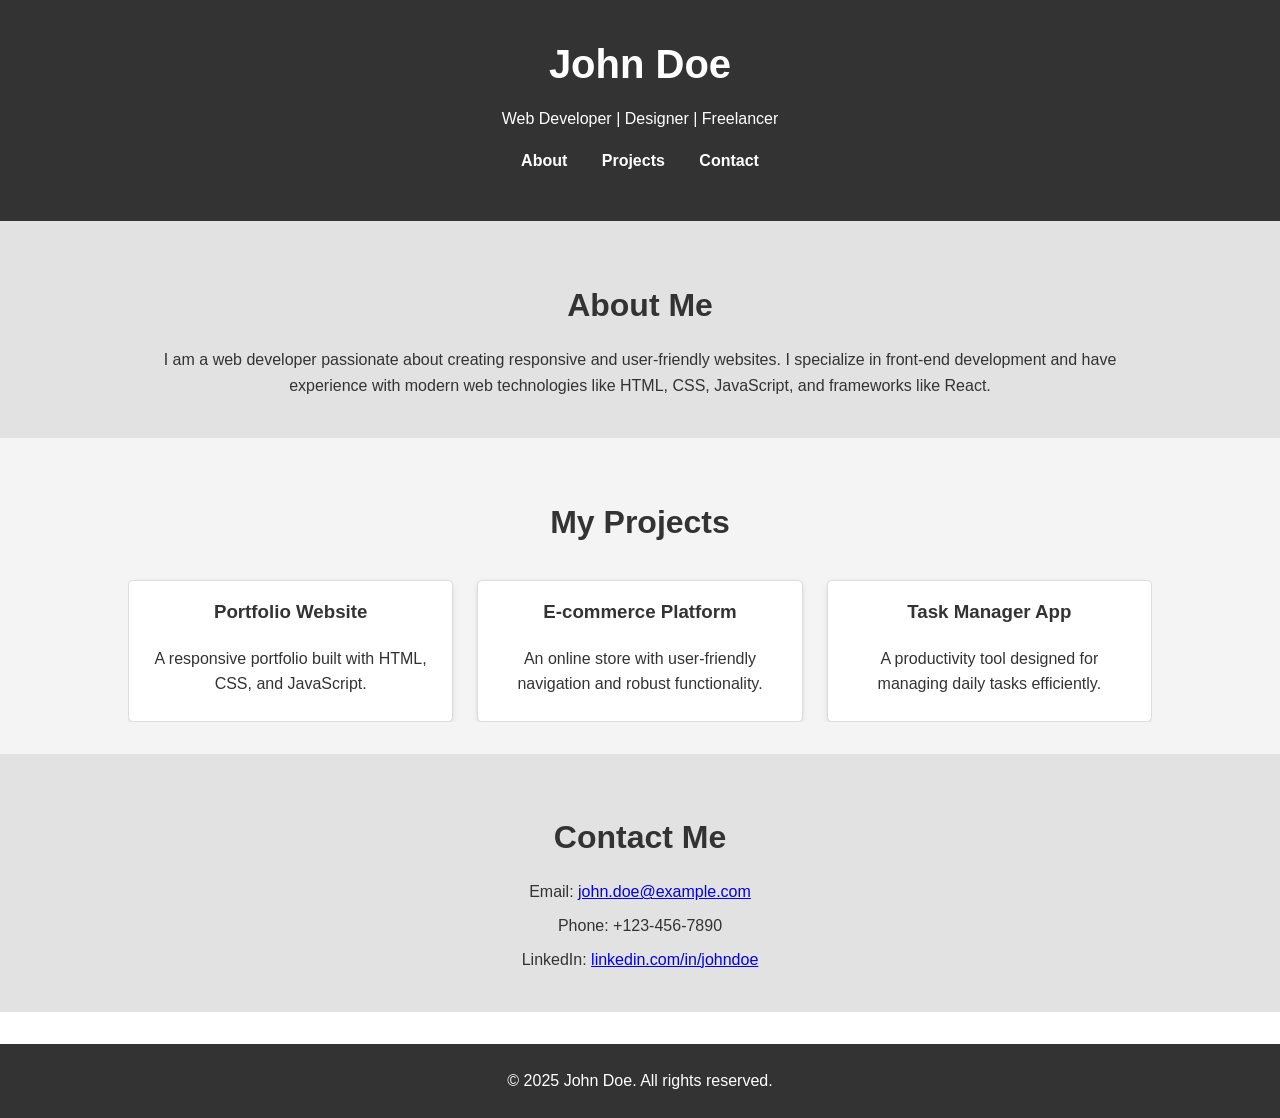
<file: index.html>
<!DOCTYPE html>
<html lang="en">
<head>
  <meta charset="UTF-8">
  <meta name="viewport" content="width=device-width, initial-scale=1.0">
  <title>Portfolio</title>
  <link rel="stylesheet" href="styles.css">
</head>
<body>
  <header class="header">
    <div class="container">
      <h1>John Doe</h1>
      <p>Web Developer | Designer | Freelancer</p>
      <nav>
        <ul class="nav-links">
          <li><a href="#about">About</a></li>
          <li><a href="#projects">Projects</a></li>
          <li><a href="#contact">Contact</a></li>
        </ul>
      </nav>
    </div>
  </header>

  <section id="about" class="section">
    <div class="container">
      <h2>About Me</h2>
      <p>
        I am a web developer passionate about creating responsive and user-friendly websites. I specialize in front-end development and have experience with modern web technologies like HTML, CSS, JavaScript, and frameworks like React.
      </p>
    </div>
  </section>

  <section id="projects" class="section">
    <div class="container">
      <h2>My Projects</h2>
      <div class="project-grid">
        <div class="project-card">
          <h3>Portfolio Website</h3>
          <p>A responsive portfolio built with HTML, CSS, and JavaScript.</p>
        </div>
        <div class="project-card">
          <h3>E-commerce Platform</h3>
          <p>An online store with user-friendly navigation and robust functionality.</p>
        </div>
        <div class="project-card">
          <h3>Task Manager App</h3>
          <p>A productivity tool designed for managing daily tasks efficiently.</p>
        </div>
      </div>
    </div>
  </section>

  <section id="contact" class="section">
    <div class="container">
      <h2>Contact Me</h2>
      <p>Email: <a href="mailto:john.doe@example.com">john.doe@example.com</a></p>
      <p>Phone: +123-456-7890</p>
      <p>LinkedIn: <a href="https://linkedin.com/in/johndoe" target="_blank">linkedin.com/in/johndoe</a></p>
    </div>
  </section>

  <footer class="footer">
    <div class="container">
      <p>© 2025 John Doe. All rights reserved.</p>
    </div>
  </footer>
</body>
</html>
</file>
<file: styles.css>
/* General Styles */
body {
    font-family: 'Arial', sans-serif;
    margin: 0;
    padding: 0;
    line-height: 1.6;
    color: #333;
  }
  
  .container {
    width: 80%;
    margin: auto;
    overflow: hidden;
  }
  
  /* Header */
  .header {
    background: #333;
    color: #fff;
    padding: 2rem 0;
    text-align: center;
  }
  
  .header h1 {
    margin: 0;
    font-size: 2.5rem;
  }
  
  .header p {
    margin: 10px 0;
  }
  
  .nav-links {
    list-style: none;
    padding: 0;
  }
  
  .nav-links li {
    display: inline;
    margin: 0 15px;
  }
  
  .nav-links a {
    color: #fff;
    text-decoration: none;
    font-weight: bold;
  }
  
  /* Sections */
  .section {
    padding: 2rem 0;
    text-align: center;
  }
  
  .section:nth-child(odd) {
    background: #f4f4f4;
  }
  
  .section:nth-child(even) {
    background: #e2e2e2;
  }
  
  h2 {
    font-size: 2rem;
    margin-bottom: 1rem;
  }
  
  p {
    margin: 0.5rem 0;
  }
  
  /* Projects */
  .project-grid {
    display: grid;
    grid-template-columns: repeat(auto-fit, minmax(250px, 1fr));
    gap: 1.5rem;
    margin-top: 2rem;
  }
  
  .project-card {
    background: #fff;
    padding: 1rem;
    border: 1px solid #ddd;
    border-radius: 5px;
    box-shadow: 0 2px 5px rgba(0, 0, 0, 0.1);
  }
  
  .project-card h3 {
    margin-top: 0;
  }
  
  /* Footer */
  .footer {
    background: #333;
    color: #fff;
    text-align: center;
    padding: 1rem 0;
    margin-top: 2rem;
  }
</file>
